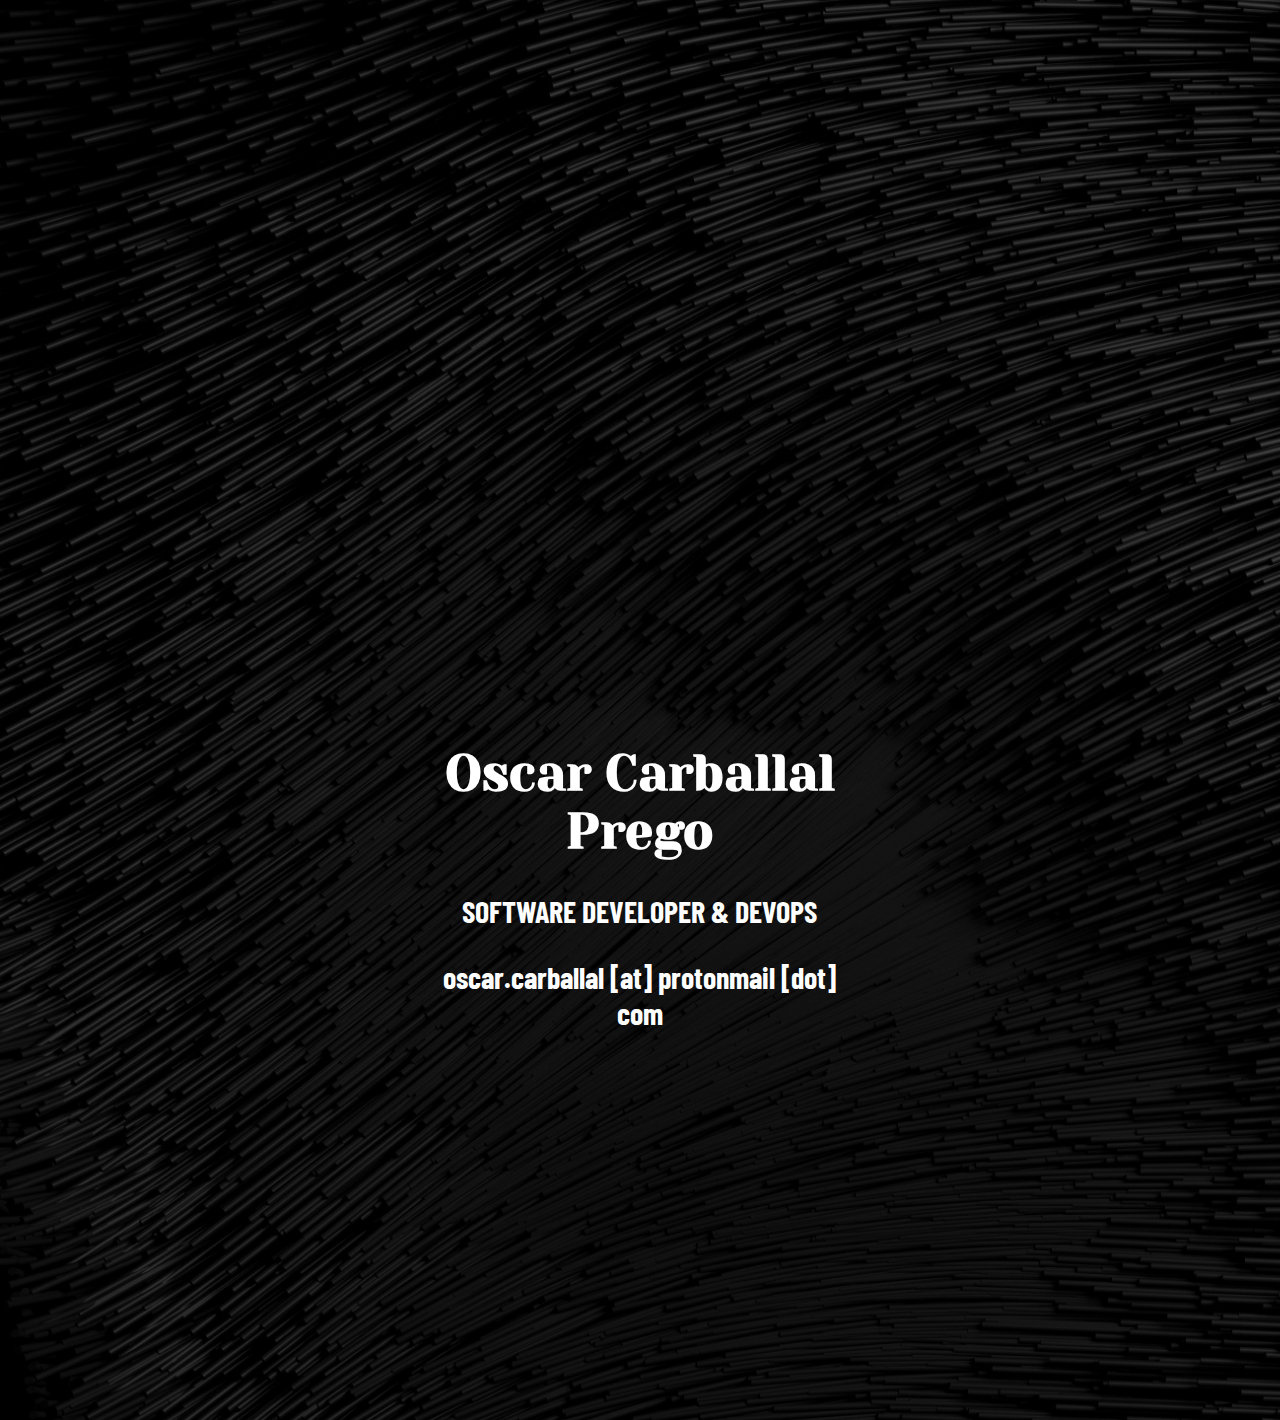
<file: index.html>
<!doctype html>
<html class="no-js" lang="">

  <head>
    <meta charset="utf-8">
    <title>Oscar Carballal Prego</title>
    <meta name="description" content="My personal website">
    <meta name="viewport" content="width=device-width, initial-scale=1">
    <link rel="preconnect" href="https://fonts.gstatic.com">
    <link href="https://fonts.googleapis.com/css2?family=Barlow+Condensed:wght@200&family=Yeseva+One&display=swap" rel="stylesheet">
  </head>

  <style>
    body {
      background-image: url('background.jpg');
      background-size: cover;
    }
    h1 {
      font-size: 50px;
      font-weight: bold;
      color: white;
      font-family: 'Yeseva One', cursive;
    }
    h2, h3 {
      font-size: 30px;
      color: white;
      font-family: 'Barlow Condensed', sans-serif;
    }
    .grid-container {
      display: grid;
      grid-template-columns: 1fr 1fr 1fr;
      grid-template-rows: 2fr 1fr 1fr;
      gap: 0px 0px;
      grid-template-areas:
        ". . ."
        ". content ."
        ". . .";
    }
    .content {
      grid-area: content;
      text-align: center;
    }
  </style>
  <body>
    <div class="grid-container">
      <div class="content">
        <h1>Oscar Carballal Prego</h1>
        <h2>SOFTWARE DEVELOPER & DEVOPS</h2>
        <h3>oscar.carballal [at] protonmail [dot] com</h3>
      </div>
    </div>
  </body>

</html>
</file>
